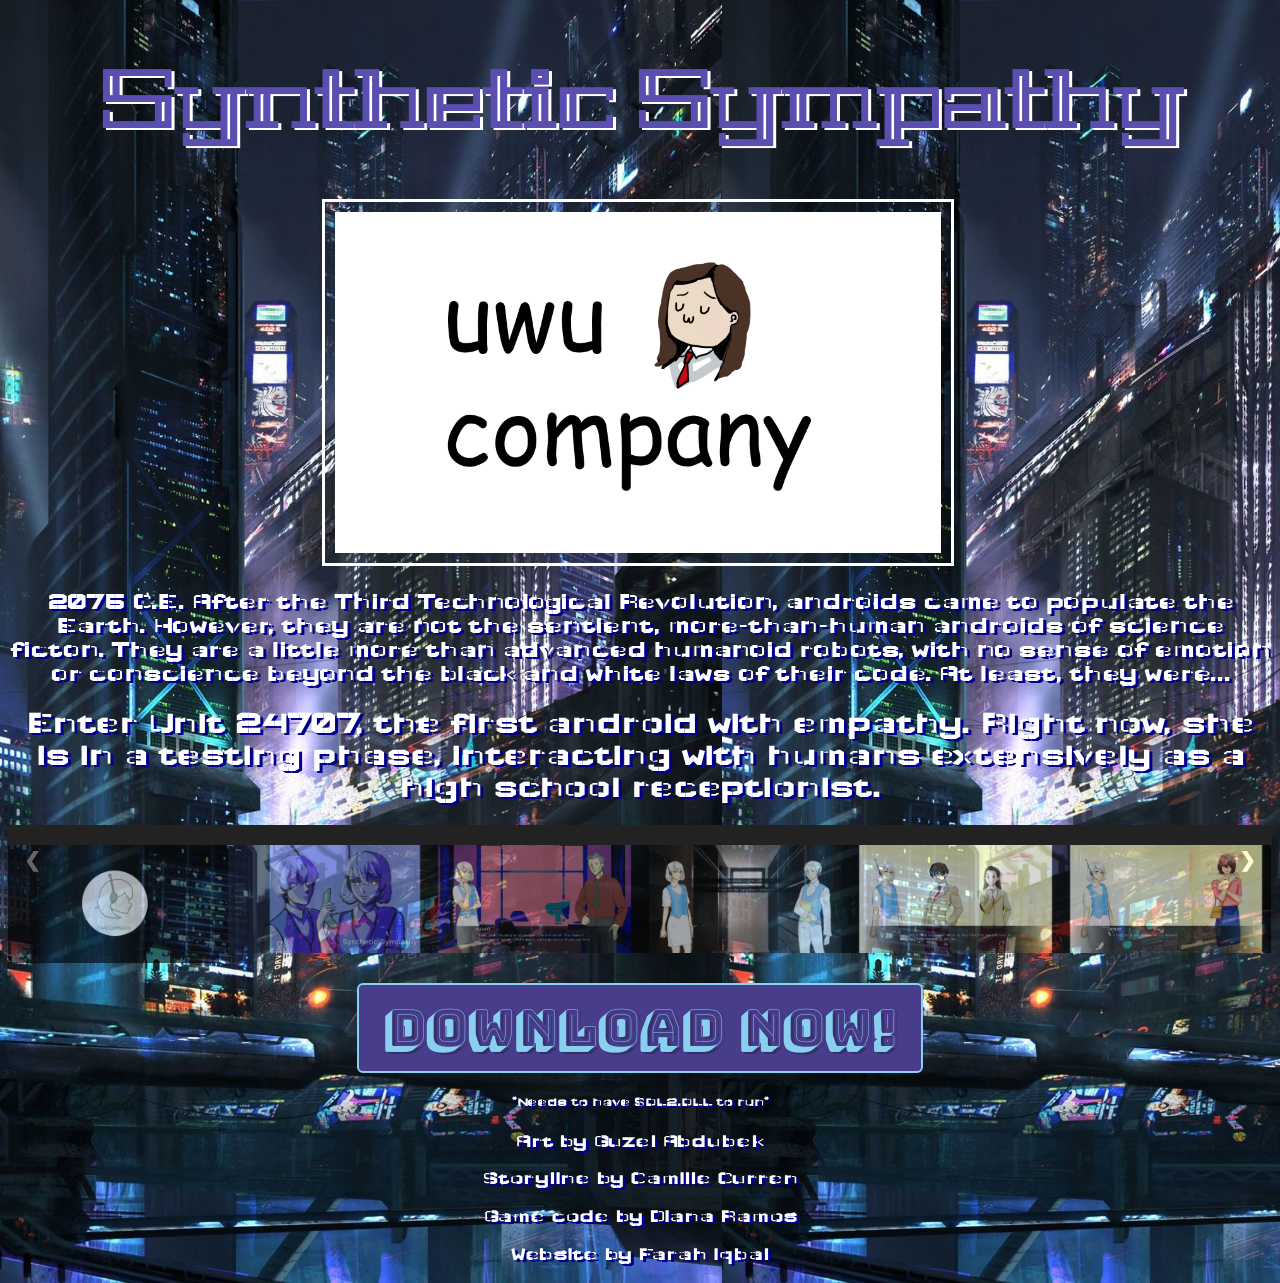
<file: game/game.html>
<!DOCTYPE html>
<html>
  <head>
    <title>UwU Company presents...</title>
    <link rel="stylesheet" href="game.css">
    <link href="https://fonts.googleapis.com/css?family=Bungee+Outline|Geostar|Geostar+Fill&display=swap" rel="stylesheet">
    <link href="https://fonts.googleapis.com/css?family=Faster+One|Wallpoet&display=swap" rel="stylesheet">
    <script src="game.js"></script>
    <link rel="shortcut icon" type="img/png" href="favicon_707.png">
  </head>
  <body>
    <div>
      <h1 align="center" class="light_blue">Synthetic Sympathy</h1>
      <img class="uwu" src="img/uwulogo.png" style="width: 50%;"></img>
      <h2 class="blue" align="center">2075 C.E. After the Third Technological Revolution, androids came to populate the Earth. However, they are not the sentient, more-than-human androids of science ficton. They are a little more than advanced humanoid robots, with no sense of emotion or conscience beyond the black and white laws of their code. At least, they were...</h3>
      <h1 class="blue" align="center">Enter Unit 24707, the first android with empathy. Right now, she is in a testing phase, interacting with humans extensively as a high school receptionist.</h2>
    </div>
    <div>

      <div class="container">

  <!-- Full-width images with number text -->
  <div class="mySlides">
    <div class="numbertext">1 / 6</div>
      <img src="img/logomaybe.png" style="width:50%">
  </div>

  <div class="mySlides">
    <div class="numbertext">2 / 6</div>
      <img src="img/screenshot4.png" style="width:50%">
  </div>

  <div class="mySlides">
    <div class="numbertext">3 / 6</div>
      <img src="img/screenshot2.png" style="width:50%">
  </div>

  <div class="mySlides">
    <div class="numbertext">4 / 6</div>
      <img src="img/screenshot3.png" style="width:50%">
  </div>

  <div class="mySlides">
    <div class="numbertext">5 / 6</div>
      <img src="img/screenshot1.png" style="width:50%">
  </div>

  <div class="mySlides">
    <div class="numbertext">6 / 6</div>
      <img src="img/screenshot5.png" style="width:50%">
  </div>

  <!-- Next and previous buttons -->
  <a class="prev" onclick="plusSlides(-1)">&#10094;</a>
  <a class="next" onclick="plusSlides(1)">&#10095;</a>

  <!-- Image text -->
  <div class="caption-container">
    <p id="caption"></p>
  </div>

  <!-- Thumbnail images -->
  <div class="row">
    <div class="column">
      <img class="demo cursor" src="img/logomaybe.png" style="width:100%" onclick="currentSlide(1)" alt="UwU Company presents an immersive visual novel that introduces a determined female protagonist who is ready to set her dreams into action.">
    </div>
    <div class="column">
      <img class="demo cursor" src="img/screenshot4.png" style="width:100%" onclick="currentSlide(2)" alt="Unit 24707, better known as 707, has been built to output human-like emotions.">
    </div>
    <div class="column">
      <img class="demo cursor" src="img/screenshot2.png" style="width:100%" onclick="currentSlide(3)" alt="She will use her persuasive skills to prevent higher authority from taking away her right to use her abilities to the greatest extent.">
    </div>
    <div class="column">
      <img class="demo cursor" src="img/screenshot3.png" style="width:100%" onclick="currentSlide(4)" alt="Important choices are to be made when you play as this android; they affect the future of 707 and it is trusted that you not take this resonsibility lightly.">
    </div>
    <div class="column">
      <img class="demo cursor" src="img/screenshot1.png" style="width:100%" onclick="currentSlide(5)" alt="As a high school receptionist, 707 is bound to interact with students to make an impact on their perception of her as an educator.">
    </div>
    <div class="column">
      <img class="demo cursor" src="img/screenshot5.png" style="width:100%" onclick="currentSlide(6)" alt="Fulfill 707's dreams by allowing her to achieve her utmost dream: to become a teacher.">
    </div>
  </div>
</div>
    </div>
<div>
  <p></p>
  <link href="https://fonts.googleapis.com/css?family=Bungee+Inline|Bungee+Shade&display=swap" rel="stylesheet">
  <div class="wrapper">
    <!-- <a class="button" href="https://drive.google.com/drive/folders/1b8lxqI6Kl6std8-wsuLRnKp7pwuxkPoO">Download Now!</a> -->
    <a href="https://drive.google.com/drive/folders/1b8lxqI6Kl6std8-wsuLRnKp7pwuxkPoO"><button class="button">Download Now!</button></a>
<h5 align="center" class="blue">*Needs to have SDL2.DLL to run*</h5>
</div>
  <p></p>
  <div>
    <h3 align="center" class="blue">Art by Guzel Abdubek</h3>
    <h3 align="center" class="blue">Storyline by Camille Curren</h3>
    <h3 align="center" class="blue">Game code by Diana Ramos</h3>
    <h3 align="center" class="blue">Website by Farah Iqbal</h3>
  </div>
</div>
  </body>
</html>
</file>
<file: game/game.css>
.light_blue {
  color: #5b4eb1;
  font-family: 'Geostar', cursive;
  font-size: 500%;
  text-shadow: 3px 2px white;
}

.blue {
  font-family: 'Wallpoet', cursive;
  color: white;
  text-shadow: 3px 2px DarkBlue;
}

#subtitle {
  font-family: 'Bungee Shade', cursive;
}

.uwu {
  margin: 0px 314px;
  width: 50%;
  border: 3px solid white;
  padding: 10px;
}

.wrapper {
    text-align: center;
}

.button {
    position: static;
    font-family: 'Bungee Shade', cursive;
    background-color: DarkSlateBlue;
    border: 2px solid #89CFF0;
    color: #89CFF0;
    border-radius: 6px;
    font-size: 50px;
    padding: 10px 24px;
    text-shadow: 3px 2px #372f6a;
}

* {
  box-sizing: border-box;
}

/* Position the image container (needed to position the left and right arrows) */
.container {
  position: relative;
}

/* Hide the images by default */
.mySlides {
  display: none;
  margin: 0px 305px;
  width: 100%
}

/* Add a pointer when hovering over the thumbnail images */
.cursor {
  cursor: pointer;
}

/* Next & previous buttons */
.prev,
.next {
  cursor: pointer;
  position: absolute;
  top: 40%;
  width: auto;
  padding: 16px;
  margin-top: -50px;
  color: white;
  font-weight: bold;
  font-size: 20px;
  border-radius: 0 3px 3px 0;
  user-select: none;
  -webkit-user-select: none;
}

/* Position the "next button" to the right */
.next {
  right: 0;
  border-radius: 3px 0 0 3px;
}

/* On hover, add a black background color with a little bit see-through */
.prev:hover,
.next:hover {
  background-color: rgba(0, 0, 0, 0.8);
}

/* Number text (1/3 etc) */
.numbertext {
  color: #f2f2f2;
  font-size: 12px;
  padding: 8px 12px;
  position: absolute;
  top: 0;
}

/* Container for image text */
.caption-container {
  text-align: center;
  background-color: #222;
  padding: 2px 16px;
  color: white;
  font-family: 'Geostar', cursive;
}

.row:after {
  content: "";
  display: table;
  clear: both;
}

/* Six columns side by side */
.column {
  float: left;
  width: 16.66%;
}

/* Add a transparency effect for thumnbail images */
.demo {
  opacity: 0.6;
}

.active,
.demo:hover {
  opacity: 1;
}

/* a.button {
    padding: 14px 40px;
    background-color: #4d4dff;
    text-decoration: none;
    color: rgb(0, 191, 223);
    border-radius: 8px;
    font-size: 48px;
    font-family: 'Geostar Fill', cursive;
    margin: 0px 400px;
} */

body {
  background-image: url(img/city.jpg);
  background-size: contain;
}
</file>
